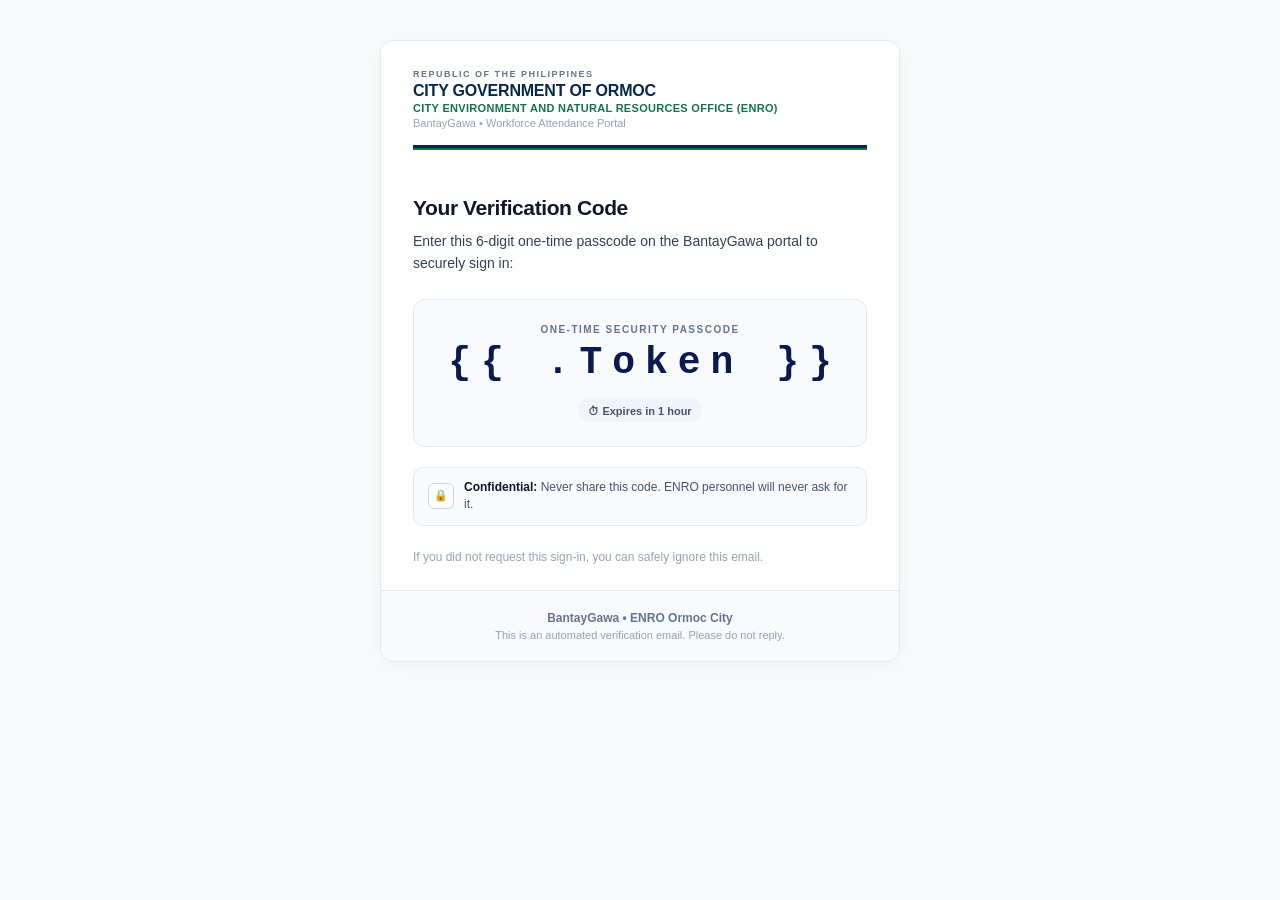
<file: specs/email_templates/supabase_otp_email.html>
<!DOCTYPE html>
<html lang="en">
<head>
  <meta charset="UTF-8">
  <meta name="viewport" content="width=device-width, initial-scale=1.0">
  <meta http-equiv="X-UA-Compatible" content="IE=edge">
  <title>BantayGawa Verification Passcode</title>
</head>
<body style="margin: 0; padding: 0; background-color: #F8FAFC; font-family: -apple-system, BlinkMacSystemFont, 'Segoe UI', Roboto, Helvetica, Arial, sans-serif; -webkit-font-smoothing: antialiased; -webkit-text-size-adjust: none;">
  <!-- Email Wrapper Table -->
  <table width="100%" border="0" cellpadding="0" cellspacing="0" style="background-color: #F8FAFC; padding: 40px 16px;">
    <tr>
      <td align="center">
        <!-- Main Container (max-width: 520px) -->
        <table width="100%" border="0" cellpadding="0" cellspacing="0" style="max-width: 520px; background-color: #FFFFFF; border-radius: 14px; border: 1px solid #E2E8F0; box-shadow: 0 4px 20px rgba(15, 23, 42, 0.04); overflow: hidden;">
          
          <!-- Header Banner -->
          <tr>
            <td style="padding: 28px 32px 18px 32px; background-color: #FFFFFF;">
              <table width="100%" border="0" cellpadding="0" cellspacing="0">
                <tr>
                  <td>
                    <div style="font-size: 9px; font-weight: 800; color: #64748B; letter-spacing: 1.5px; text-transform: uppercase; margin-bottom: 3px;">
                      Republic of the Philippines
                    </div>
                    <div style="font-size: 16px; font-weight: 800; color: #08284B; letter-spacing: -0.2px; margin-bottom: 2px;">
                      CITY GOVERNMENT OF ORMOC
                    </div>
                    <div style="font-size: 11px; font-weight: 700; color: #167346; letter-spacing: 0.3px; margin-bottom: 3px;">
                      CITY ENVIRONMENT AND NATURAL RESOURCES OFFICE (ENRO)
                    </div>
                    <div style="font-size: 11px; color: #94A3B8;">
                      BantayGawa &bull; Workforce Attendance Portal
                    </div>
                  </td>
                </tr>
              </table>
              
              <!-- Accent Stripes -->
              <table width="100%" border="0" cellpadding="0" cellspacing="0" style="margin-top: 16px;">
                <tr>
                  <td height="3" style="background-color: #08284B; line-height: 3px; font-size: 1px;">&nbsp;</td>
                </tr>
                <tr>
                  <td height="2" style="background-color: #167346; line-height: 2px; font-size: 1px;">&nbsp;</td>
                </tr>
              </table>
            </td>
          </tr>

          <!-- Email Content Body -->
          <tr>
            <td style="padding: 28px 32px 24px 32px;">
              
              <!-- Main Heading -->
              <h1 style="margin: 0 0 10px 0; font-size: 21px; font-weight: 800; color: #0F172A; letter-spacing: -0.4px;">
                Your Verification Code
              </h1>

              <p style="margin: 0 0 24px 0; font-size: 14px; line-height: 1.6; color: #334155;">
                Enter this 6-digit one-time passcode on the BantayGawa portal to securely sign in:
              </p>

              <!-- Clean Passcode Card -->
              <table width="100%" border="0" cellpadding="0" cellspacing="0" style="background-color: #F8FAFC; border: 1px solid #E2E8F0; border-radius: 12px; margin-bottom: 20px;">
                <tr>
                  <td align="center" style="padding: 24px 16px;">
                    <div style="font-size: 10px; font-weight: 800; color: #64748B; letter-spacing: 1.5px; text-transform: uppercase; margin-bottom: 6px;">
                      One-Time Security Passcode
                    </div>
                    <div style="font-family: 'SF Mono', Monaco, Consolas, 'Courier New', monospace; font-size: 38px; font-weight: 800; color: #0A194E; letter-spacing: 10px; padding-left: 10px; margin: 4px 0;">
                      {{ .Token }}
                    </div>
                    <div style="display: inline-block; margin-top: 10px; padding: 3px 10px; background-color: #F1F5F9; border-radius: 9999px;">
                      <span style="font-size: 11px; font-weight: 600; color: #475569;">
                        &#9201; Expires in 1 hour
                      </span>
                    </div>
                  </td>
                </tr>
              </table>

              <!-- Minimalist Confidentiality Badge -->
              <table width="100%" border="0" cellpadding="0" cellspacing="0" style="background-color: #F8FAFC; border: 1px solid #E2E8F0; border-radius: 10px; margin-bottom: 22px;">
                <tr>
                  <td style="padding: 11px 14px;">
                    <table border="0" cellpadding="0" cellspacing="0" width="100%">
                      <tr>
                        <td width="26" valign="middle" style="padding-right: 10px;">
                          <div style="width: 24px; height: 24px; background-color: #FFFFFF; border: 1px solid #CBD5E1; border-radius: 6px; text-align: center; line-height: 22px; font-size: 11px;">
                            &#128274;
                          </div>
                        </td>
                        <td valign="middle" style="font-size: 12px; color: #475569; line-height: 1.45;">
                          <strong style="color: #0F172A;">Confidential:</strong> Never share this code. ENRO personnel will never ask for it.
                        </td>
                      </tr>
                    </table>
                  </td>
                </tr>
              </table>

              <p style="margin: 0; font-size: 12px; line-height: 1.5; color: #94A3B8;">
                If you did not request this sign-in, you can safely ignore this email.
              </p>
            </td>
          </tr>

          <!-- Clean Minimalist Footer -->
          <tr>
            <td style="padding: 20px 32px; background-color: #F8FAFC; border-top: 1px solid #E2E8F0; text-align: center;">
              <div style="font-size: 12px; font-weight: 600; color: #64748B; margin-bottom: 4px;">
                BantayGawa &bull; ENRO Ormoc City
              </div>
              <div style="font-size: 11px; color: #94A3B8;">
                This is an automated verification email. Please do not reply.
              </div>
            </td>
          </tr>

        </table>
        <!-- End Main Container -->
      </td>
    </tr>
  </table>
</body>
</html>
</file>
